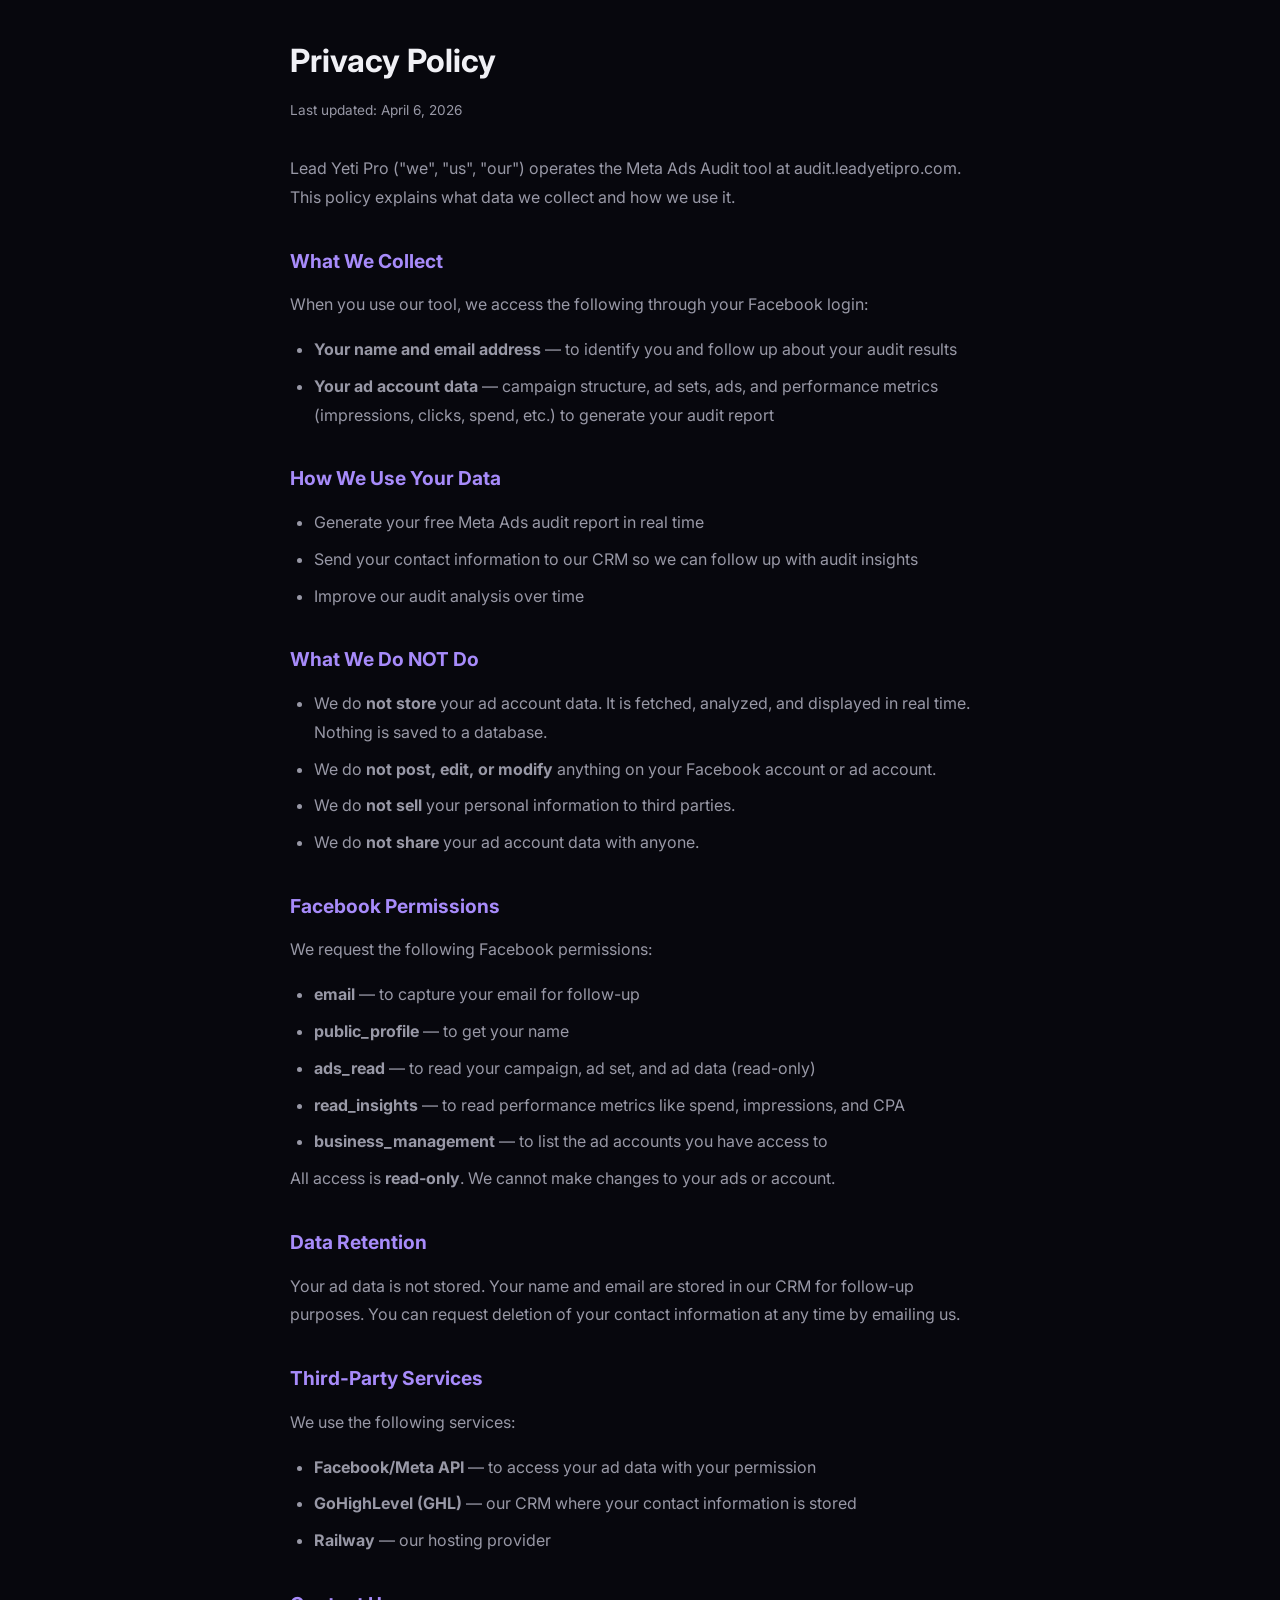
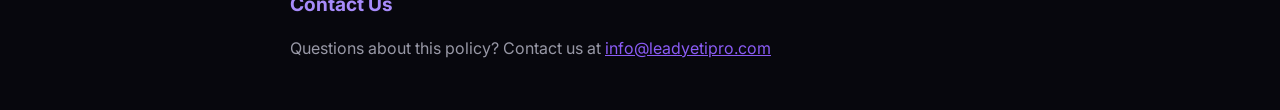
<file: frontend/privacy.html>
<!DOCTYPE html>
<html lang="en">
<head>
    <meta charset="UTF-8">
    <meta name="viewport" content="width=device-width, initial-scale=1.0">
    <title>Privacy Policy | Lead Yeti Pro Meta Ads Audit</title>
    <link rel="preconnect" href="https://fonts.googleapis.com">
    <link rel="preconnect" href="https://fonts.gstatic.com" crossorigin>
    <link href="https://fonts.googleapis.com/css2?family=Inter:wght@400;500;600&display=swap" rel="stylesheet">
    <style>
        * { box-sizing: border-box; margin: 0; padding: 0; }
        body { font-family: 'Inter', sans-serif; background: #07070D; color: #F0F0F5; line-height: 1.8; padding: 2rem; }
        .container { max-width: 700px; margin: 0 auto; }
        h1 { font-size: 2rem; margin-bottom: 0.5rem; }
        .updated { color: #9898A6; font-size: 0.85rem; margin-bottom: 2rem; }
        h2 { font-size: 1.2rem; margin-top: 2rem; margin-bottom: 0.75rem; color: #A78BFA; }
        p, li { color: #9898A6; margin-bottom: 1rem; }
        ul { padding-left: 1.5rem; }
        li { margin-bottom: 0.5rem; }
        a { color: #8B5CF6; }
    </style>
</head>
<body>
    <div class="container">
        <h1>Privacy Policy</h1>
        <p class="updated">Last updated: April 6, 2026</p>

        <p>Lead Yeti Pro ("we", "us", "our") operates the Meta Ads Audit tool at audit.leadyetipro.com. This policy explains what data we collect and how we use it.</p>

        <h2>What We Collect</h2>
        <p>When you use our tool, we access the following through your Facebook login:</p>
        <ul>
            <li><strong>Your name and email address</strong> — to identify you and follow up about your audit results</li>
            <li><strong>Your ad account data</strong> — campaign structure, ad sets, ads, and performance metrics (impressions, clicks, spend, etc.) to generate your audit report</li>
        </ul>

        <h2>How We Use Your Data</h2>
        <ul>
            <li>Generate your free Meta Ads audit report in real time</li>
            <li>Send your contact information to our CRM so we can follow up with audit insights</li>
            <li>Improve our audit analysis over time</li>
        </ul>

        <h2>What We Do NOT Do</h2>
        <ul>
            <li>We do <strong>not store</strong> your ad account data. It is fetched, analyzed, and displayed in real time. Nothing is saved to a database.</li>
            <li>We do <strong>not post, edit, or modify</strong> anything on your Facebook account or ad account.</li>
            <li>We do <strong>not sell</strong> your personal information to third parties.</li>
            <li>We do <strong>not share</strong> your ad account data with anyone.</li>
        </ul>

        <h2>Facebook Permissions</h2>
        <p>We request the following Facebook permissions:</p>
        <ul>
            <li><strong>email</strong> — to capture your email for follow-up</li>
            <li><strong>public_profile</strong> — to get your name</li>
            <li><strong>ads_read</strong> — to read your campaign, ad set, and ad data (read-only)</li>
            <li><strong>read_insights</strong> — to read performance metrics like spend, impressions, and CPA</li>
            <li><strong>business_management</strong> — to list the ad accounts you have access to</li>
        </ul>
        <p>All access is <strong>read-only</strong>. We cannot make changes to your ads or account.</p>

        <h2>Data Retention</h2>
        <p>Your ad data is not stored. Your name and email are stored in our CRM for follow-up purposes. You can request deletion of your contact information at any time by emailing us.</p>

        <h2>Third-Party Services</h2>
        <p>We use the following services:</p>
        <ul>
            <li><strong>Facebook/Meta API</strong> — to access your ad data with your permission</li>
            <li><strong>GoHighLevel (GHL)</strong> — our CRM where your contact information is stored</li>
            <li><strong>Railway</strong> — our hosting provider</li>
        </ul>

        <h2>Contact Us</h2>
        <p>Questions about this policy? Contact us at <a href="mailto:info@leadyetipro.com">info@leadyetipro.com</a></p>
    </div>
</body>
</html>
</file>
